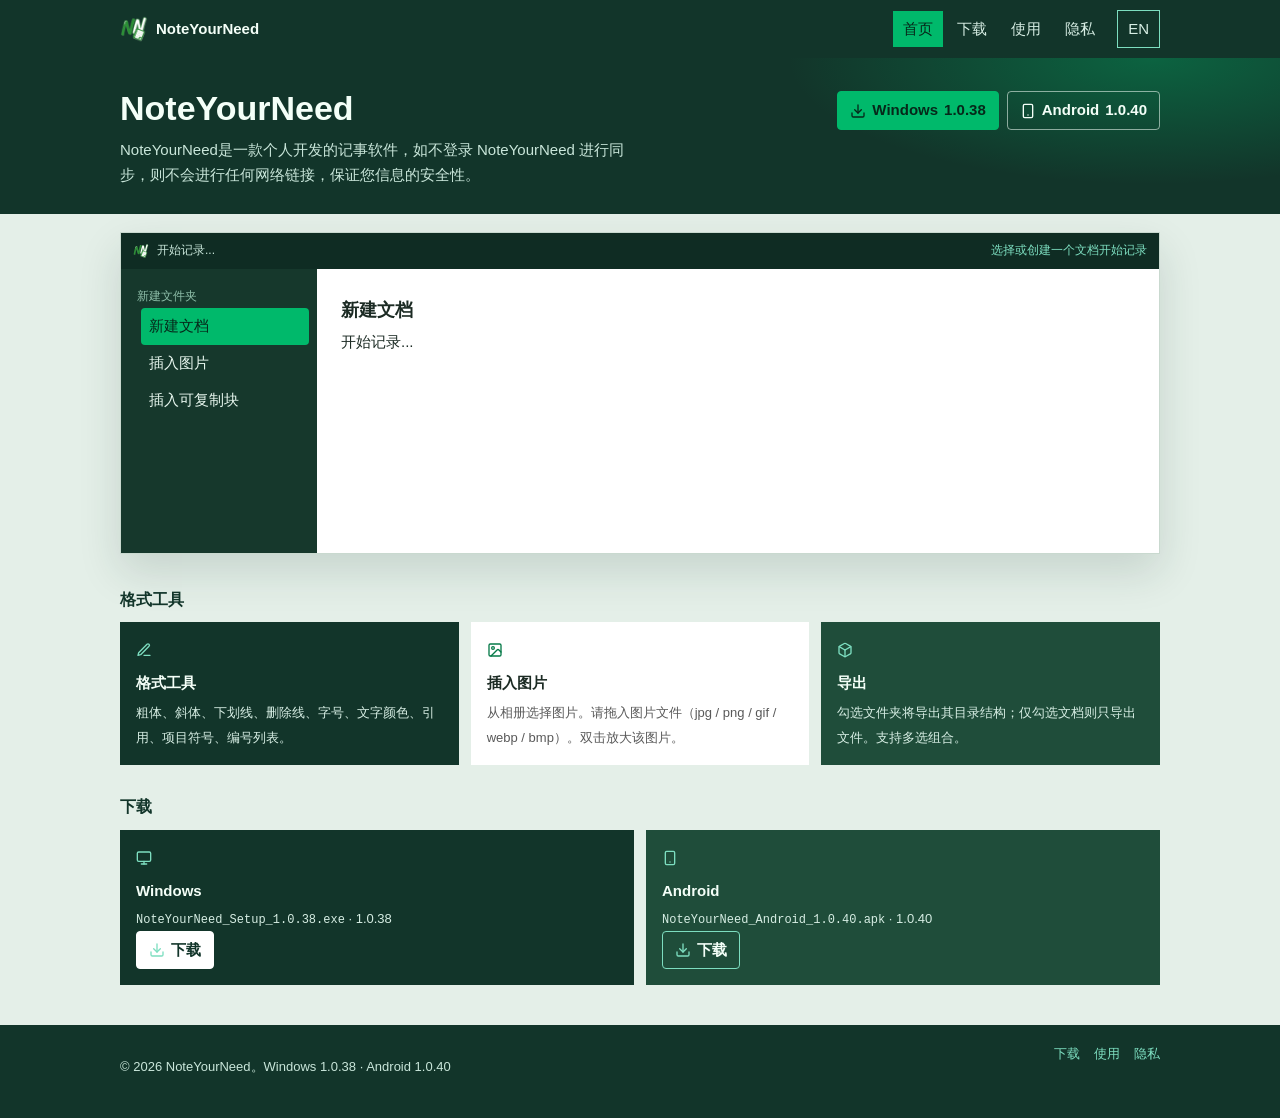
<file: index.html>
<!DOCTYPE html>
<html lang="zh-Hans">
<head>
  <meta charset="utf-8">
  <meta name="viewport" content="width=device-width, initial-scale=1">
  <title>NoteYourNeed</title>
  <meta name="description" content="NoteYourNeed是一款个人开发的记事软件，如不登录 NoteYourNeed 进行同步，则不会进行任何网络链接，保证您信息的安全性。">
  <meta name="keywords" content="NoteYourNeed,记你需,NN,笔记,文件夹,Markdown,Windows,Android">
  <meta name="robots" content="index, follow, max-image-preview:large">
  <meta name="author" content="NoteYourNeed">
  <meta name="theme-color" content="#12352a">
  <link rel="canonical" href="./">
  <link rel="alternate" hreflang="zh-Hans" href="./">
  <link rel="alternate" hreflang="en" href="html/en.html">
  <link rel="alternate" hreflang="x-default" href="./">
  <link rel="icon" href="images/icon.png" type="image/png">
  <link rel="apple-touch-icon" href="images/icon.png">
  <link rel="manifest" href="site.webmanifest">
  <link rel="sitemap" type="application/xml" href="sitemap.xml">
  <meta property="og:type" content="website">
  <meta property="og:site_name" content="NoteYourNeed">
  <meta property="og:locale" content="zh_CN">
  <meta property="og:locale:alternate" content="en_US">
  <meta property="og:title" content="NoteYourNeed">
  <meta property="og:description" content="NoteYourNeed是一款个人开发的记事软件。">
  <meta property="og:url" content="./">
  <meta property="og:image" content="images/icon.png">
  <meta property="og:image:alt" content="NoteYourNeed 图标">
  <meta name="twitter:card" content="summary">
  <meta name="twitter:title" content="NoteYourNeed">
  <meta name="twitter:description" content="NoteYourNeed是一款个人开发的记事软件。">
  <meta name="twitter:image" content="images/icon.png">
  <link rel="stylesheet" href="css/style.css">
  <script type="application/ld+json">
  {
    "@context": "https://schema.org",
    "@graph": [
      {
        "@type": "WebSite",
        "name": "NoteYourNeed",
        "alternateName": ["记你需", "NN"],
        "inLanguage": ["zh-Hans", "en"]
      },
      {
        "@type": "SoftwareApplication",
        "name": "NoteYourNeed",
        "operatingSystem": "Windows, Android",
        "applicationCategory": "ProductivityApplication",
        "softwareVersion": "1.0.38",
        "downloadUrl": "https://pub-40a7fb290d21422a914346f0b0ba2afd.r2.dev/NoteYourNeed_Setup_1.0.38.exe",
        "offers": { "@type": "Offer", "price": "0", "priceCurrency": "CNY" },
        "inLanguage": ["zh-Hans", "en"]
      },
      {
        "@type": "SoftwareApplication",
        "name": "NoteYourNeed",
        "alternateName": "NN",
        "operatingSystem": "Android",
        "applicationCategory": "ProductivityApplication",
        "softwareVersion": "1.0.40",
        "downloadUrl": "https://pub-40a7fb290d21422a914346f0b0ba2afd.r2.dev/NoteYourNeed_Android_1.0.40.apk",
        "offers": { "@type": "Offer", "price": "0", "priceCurrency": "CNY" }
      }
    ]
  }
  </script>
</head>
<body>
  <a class="skip" href="#main">跳到正文</a>
  <header class="site-header">
    <div class="wrap bar">
      <a class="brand" href="index.html"><img src="images/icon.png" width="28" height="28" alt="">NoteYourNeed</a>
      <input class="nav-toggle" type="checkbox" id="nav-toggle">
      <label class="nav-toggle-label" for="nav-toggle">菜单</label>
      <nav class="nav" aria-label="主导航">
        <a href="index.html" aria-current="page">首页</a>
        <a href="html/download.html">下载</a>
        <a href="html/guide.html">使用</a>
        <a href="html/privacy.html">隐私</a>
        <a class="lang" href="html/en.html" hreflang="en" lang="en">EN</a>
      </nav>
    </div>
  </header>
  <main id="main">
    <div class="wrap hero">
      <div class="lead">
        <h1>NoteYourNeed</h1>
        <p class="lede">NoteYourNeed是一款个人开发的记事软件，如不登录 NoteYourNeed 进行同步，则不会进行任何网络链接，保证您信息的安全性。</p>
        <div class="actions">
          <a class="btn" data-download="windows" href="https://pub-40a7fb290d21422a914346f0b0ba2afd.r2.dev/NoteYourNeed_Setup_1.0.38.exe"><span class="ico ico-down" aria-hidden="true"></span>Windows <span data-ver="windows">1.0.38</span></a>
          <a class="btn btn-ghost" data-download="android" href="https://pub-40a7fb290d21422a914346f0b0ba2afd.r2.dev/NoteYourNeed_Android_1.0.40.apk"><span class="ico ico-phone" aria-hidden="true"></span>Android <span data-ver="android">1.0.40</span></a>
        </div>
      </div>
      <div class="desk" data-notes>
        <div class="desk-bar">
          <img src="images/icon.png" width="16" height="16" alt="">
          <span>开始记录...</span>
          <span>选择或创建一个文档开始记录</span>
        </div>
        <div class="note-body">
          <ul class="tree">
            <li>
              <div class="tree-label">新建文件夹</div>
              <ul>
                <li><button type="button" data-open="doc" aria-current="true">新建文档</button></li>
                <li><button type="button" data-open="image">插入图片</button></li>
                <li><button type="button" data-open="copy">插入可复制块</button></li>
              </ul>
            </li>
          </ul>
          <div class="sheet" data-panel="doc">
            <h3>新建文档</h3>
            <p>开始记录...</p>
          </div>
          <div class="sheet" data-panel="image" hidden>
            <h3>插入图片</h3>
            <p>请拖入图片文件（jpg / png / gif / webp / bmp）。双击放大该图片。</p>
          </div>
          <div class="sheet" data-panel="copy" hidden>
            <h3>插入可复制块</h3>
            <div class="snip">
              <b>小标题</b>
              <p id="room">输入内容（复制按钮将复制此处）</p>
              <button class="btn" type="button" data-copy="#room"><span class="ico ico-copy" aria-hidden="true"></span>复制</button>
            </div>
          </div>
        </div>
      </div>
    </div>
    <section class="wrap block">
      <h2>格式工具</h2>
      <ul class="facts">
        <li><span class="ico ico-pen" aria-hidden="true"></span><div><b>格式工具</b><span>粗体、斜体、下划线、删除线、字号、文字颜色、引用、项目符号、编号列表。</span></div></li>
        <li><span class="ico ico-image" aria-hidden="true"></span><div><b>插入图片</b><span>从相册选择图片。请拖入图片文件（jpg / png / gif / webp / bmp）。双击放大该图片。</span></div></li>
        <li><span class="ico ico-box" aria-hidden="true"></span><div><b>导出</b><span>勾选文件夹将导出其目录结构；仅勾选文档则只导出文件。支持多选组合。</span></div></li>
      </ul>
    </section>
    <section class="wrap block" id="download">
      <h2>下载</h2>
      <ul class="files">
        <li>
          <span class="ico ico-monitor" aria-hidden="true"></span>
          <div>
            <strong>Windows</strong>
            <p><span class="file" data-file="windows">NoteYourNeed_Setup_1.0.38.exe</span> · <span data-ver="windows">1.0.38</span></p>
          </div>
          <a class="btn" data-download="windows" href="https://pub-40a7fb290d21422a914346f0b0ba2afd.r2.dev/NoteYourNeed_Setup_1.0.38.exe"><span class="ico ico-down" aria-hidden="true"></span>下载</a>
        </li>
        <li>
          <span class="ico ico-phone" aria-hidden="true"></span>
          <div>
            <strong>Android</strong>
            <p><span class="file" data-file="android">NoteYourNeed_Android_1.0.40.apk</span> · <span data-ver="android">1.0.40</span></p>
          </div>
          <a class="btn btn-ghost" data-download="android" href="https://pub-40a7fb290d21422a914346f0b0ba2afd.r2.dev/NoteYourNeed_Android_1.0.40.apk"><span class="ico ico-down" aria-hidden="true"></span>下载</a>
        </li>
      </ul>
    </section>
  </main>
  <footer class="site-footer">
    <div class="wrap foot">
      <p>© <span data-year>2026</span> NoteYourNeed。Windows <span data-ver="windows">1.0.38</span> · Android <span data-ver="android">1.0.40</span></p>
      <nav aria-label="页脚">
        <a href="html/download.html">下载</a>
        <a href="html/guide.html">使用</a>
        <a href="html/privacy.html">隐私</a>
      </nav>
    </div>
  </footer>
  <script src="js/config.js"></script>
  <script src="js/main.js"></script>
</body>
</html>
</file>
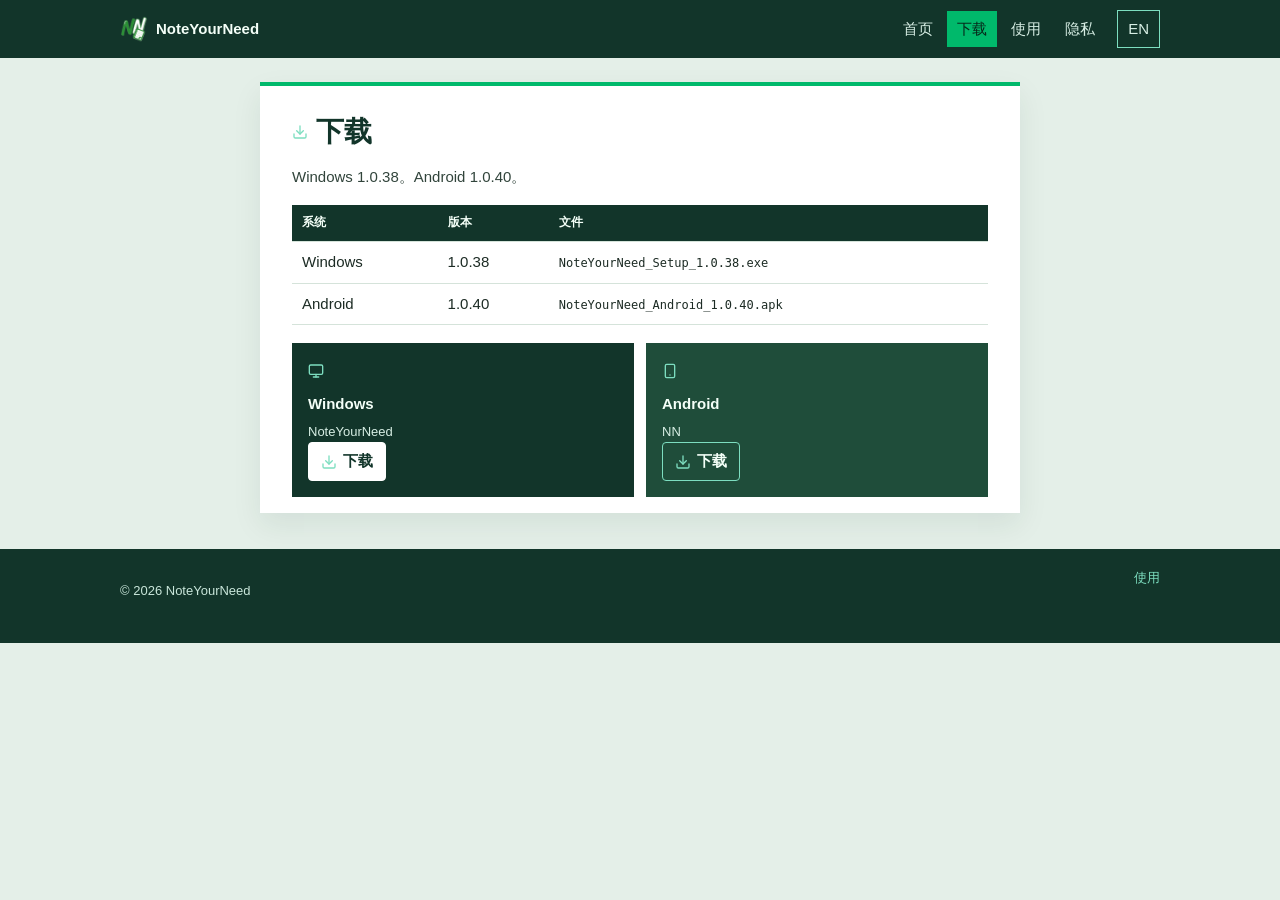
<file: html/download.html>
<!DOCTYPE html>
<html lang="zh-Hans">
<head>
  <meta charset="utf-8">
  <meta name="viewport" content="width=device-width, initial-scale=1">
  <title>下载 NoteYourNeed</title>
  <meta name="description" content="下载 NoteYourNeed Windows 1.0.38 安装包或 Android 1.0.40 APK。两端版本号不同。">
  <meta name="robots" content="index, follow">
  <meta name="theme-color" content="#12352a">
  <link rel="canonical" href="download.html">
  <link rel="alternate" hreflang="zh-Hans" href="download.html">
  <link rel="alternate" hreflang="en" href="en-download.html">
  <link rel="alternate" hreflang="x-default" href="download.html">
  <link rel="icon" href="../images/icon.png" type="image/png">
  <meta property="og:title" content="下载 NoteYourNeed">
  <meta property="og:description" content="Windows 1.0.38 与 Android 1.0.40。">
  <meta property="og:image" content="../images/icon.png">
  <meta name="twitter:card" content="summary">
  <link rel="stylesheet" href="../css/style.css">
</head>
<body>
  <a class="skip" href="#main">跳到正文</a>
  <header class="site-header">
    <div class="wrap bar">
      <a class="brand" href="../index.html"><img src="../images/icon.png" width="28" height="28" alt="">NoteYourNeed</a>
      <input class="nav-toggle" type="checkbox" id="nav-toggle">
      <label class="nav-toggle-label" for="nav-toggle">菜单</label>
      <nav class="nav" aria-label="主导航">
        <a href="../index.html">首页</a>
        <a href="download.html" aria-current="page">下载</a>
        <a href="guide.html">使用</a>
        <a href="privacy.html">隐私</a>
        <a class="lang" href="en-download.html" hreflang="en" lang="en">EN</a>
      </nav>
    </div>
  </header>
  <main id="main" class="wrap prose">
    <h1><span class="ico ico-down" aria-hidden="true"></span>下载</h1>
    <p>Windows <span data-ver="windows">1.0.38</span>。Android <span data-ver="android">1.0.40</span>。</p>
    <table>
      <thead>
        <tr><th>系统</th><th>版本</th><th>文件</th></tr>
      </thead>
      <tbody>
        <tr>
          <td>Windows</td>
          <td data-ver="windows">1.0.38</td>
          <td><code data-file="windows">NoteYourNeed_Setup_1.0.38.exe</code></td>
        </tr>
        <tr>
          <td>Android</td>
          <td data-ver="android">1.0.40</td>
          <td><code data-file="android">NoteYourNeed_Android_1.0.40.apk</code></td>
        </tr>
      </tbody>
    </table>
    <ul class="files">
      <li>
        <span class="ico ico-monitor" aria-hidden="true"></span>
        <div>
          <strong>Windows</strong>
          <p>NoteYourNeed</p>
        </div>
        <a class="btn" data-download="windows" href="https://pub-40a7fb290d21422a914346f0b0ba2afd.r2.dev/NoteYourNeed_Setup_1.0.38.exe"><span class="ico ico-down" aria-hidden="true"></span>下载</a>
      </li>
      <li>
        <span class="ico ico-phone" aria-hidden="true"></span>
        <div>
          <strong>Android</strong>
          <p>NN</p>
        </div>
        <a class="btn btn-ghost" data-download="android" href="https://pub-40a7fb290d21422a914346f0b0ba2afd.r2.dev/NoteYourNeed_Android_1.0.40.apk"><span class="ico ico-down" aria-hidden="true"></span>下载</a>
      </li>
    </ul>
  </main>
  <footer class="site-footer">
    <div class="wrap foot">
      <p>© <span data-year>2026</span> NoteYourNeed</p>
      <nav aria-label="页脚"><a href="guide.html">使用</a></nav>
    </div>
  </footer>
  <script src="../js/config.js"></script>
  <script src="../js/main.js"></script>
</body>
</html>
</file>
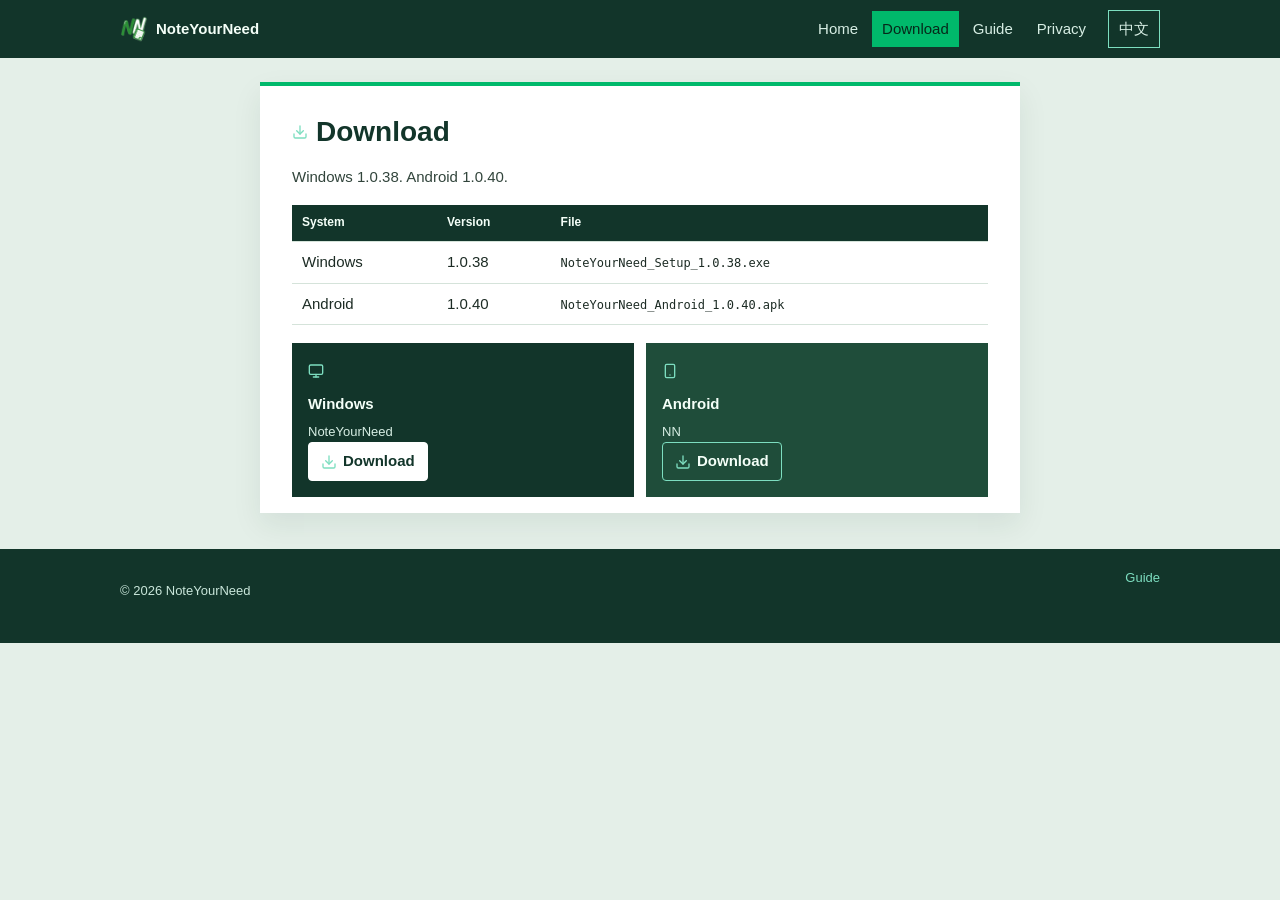
<file: html/en-download.html>
<!DOCTYPE html>
<html lang="en">
<head>
  <meta charset="utf-8">
  <meta name="viewport" content="width=device-width, initial-scale=1">
  <title>Download NoteYourNeed</title>
  <meta name="description" content="Download NoteYourNeed for Windows 1.0.38 or Android 1.0.40. The package versions differ.">
  <meta name="robots" content="index, follow">
  <meta name="theme-color" content="#12352a">
  <link rel="canonical" href="en-download.html">
  <link rel="alternate" hreflang="zh-Hans" href="download.html">
  <link rel="alternate" hreflang="en" href="en-download.html">
  <link rel="alternate" hreflang="x-default" href="download.html">
  <link rel="icon" href="../images/icon.png" type="image/png">
  <meta property="og:title" content="Download NoteYourNeed">
  <meta property="og:description" content="Windows 1.0.38 and Android 1.0.40.">
  <meta property="og:image" content="../images/icon.png">
  <meta name="twitter:card" content="summary">
  <link rel="stylesheet" href="../css/style.css">
</head>
<body>
  <a class="skip" href="#main">Skip to content</a>
  <header class="site-header">
    <div class="wrap bar">
      <a class="brand" href="en.html"><img src="../images/icon.png" width="28" height="28" alt="">NoteYourNeed</a>
      <input class="nav-toggle" type="checkbox" id="nav-toggle">
      <label class="nav-toggle-label" for="nav-toggle">Menu</label>
      <nav class="nav" aria-label="Primary">
        <a href="en.html">Home</a>
        <a href="en-download.html" aria-current="page">Download</a>
        <a href="en-guide.html">Guide</a>
        <a href="en-privacy.html">Privacy</a>
        <a class="lang" href="download.html" hreflang="zh-Hans" lang="zh-Hans">中文</a>
      </nav>
    </div>
  </header>
  <main id="main" class="wrap prose">
    <h1><span class="ico ico-down" aria-hidden="true"></span>Download</h1>
    <p>Windows <span data-ver="windows">1.0.38</span>. Android <span data-ver="android">1.0.40</span>.</p>
    <table>
      <thead>
        <tr><th>System</th><th>Version</th><th>File</th></tr>
      </thead>
      <tbody>
        <tr>
          <td>Windows</td>
          <td data-ver="windows">1.0.38</td>
          <td><code data-file="windows">NoteYourNeed_Setup_1.0.38.exe</code></td>
        </tr>
        <tr>
          <td>Android</td>
          <td data-ver="android">1.0.40</td>
          <td><code data-file="android">NoteYourNeed_Android_1.0.40.apk</code></td>
        </tr>
      </tbody>
    </table>
    <ul class="files">
      <li>
        <span class="ico ico-monitor" aria-hidden="true"></span>
        <div>
          <strong>Windows</strong>
          <p>NoteYourNeed</p>
        </div>
        <a class="btn" data-download="windows" href="https://pub-40a7fb290d21422a914346f0b0ba2afd.r2.dev/NoteYourNeed_Setup_1.0.38.exe"><span class="ico ico-down" aria-hidden="true"></span>Download</a>
      </li>
      <li>
        <span class="ico ico-phone" aria-hidden="true"></span>
        <div>
          <strong>Android</strong>
          <p>NN</p>
        </div>
        <a class="btn btn-ghost" data-download="android" href="https://pub-40a7fb290d21422a914346f0b0ba2afd.r2.dev/NoteYourNeed_Android_1.0.40.apk"><span class="ico ico-down" aria-hidden="true"></span>Download</a>
      </li>
    </ul>
  </main>
  <footer class="site-footer">
    <div class="wrap foot">
      <p>© <span data-year>2026</span> NoteYourNeed</p>
      <nav aria-label="Footer"><a href="en-guide.html">Guide</a></nav>
    </div>
  </footer>
  <script src="../js/config.js"></script>
  <script src="../js/main.js"></script>
</body>
</html>
</file>
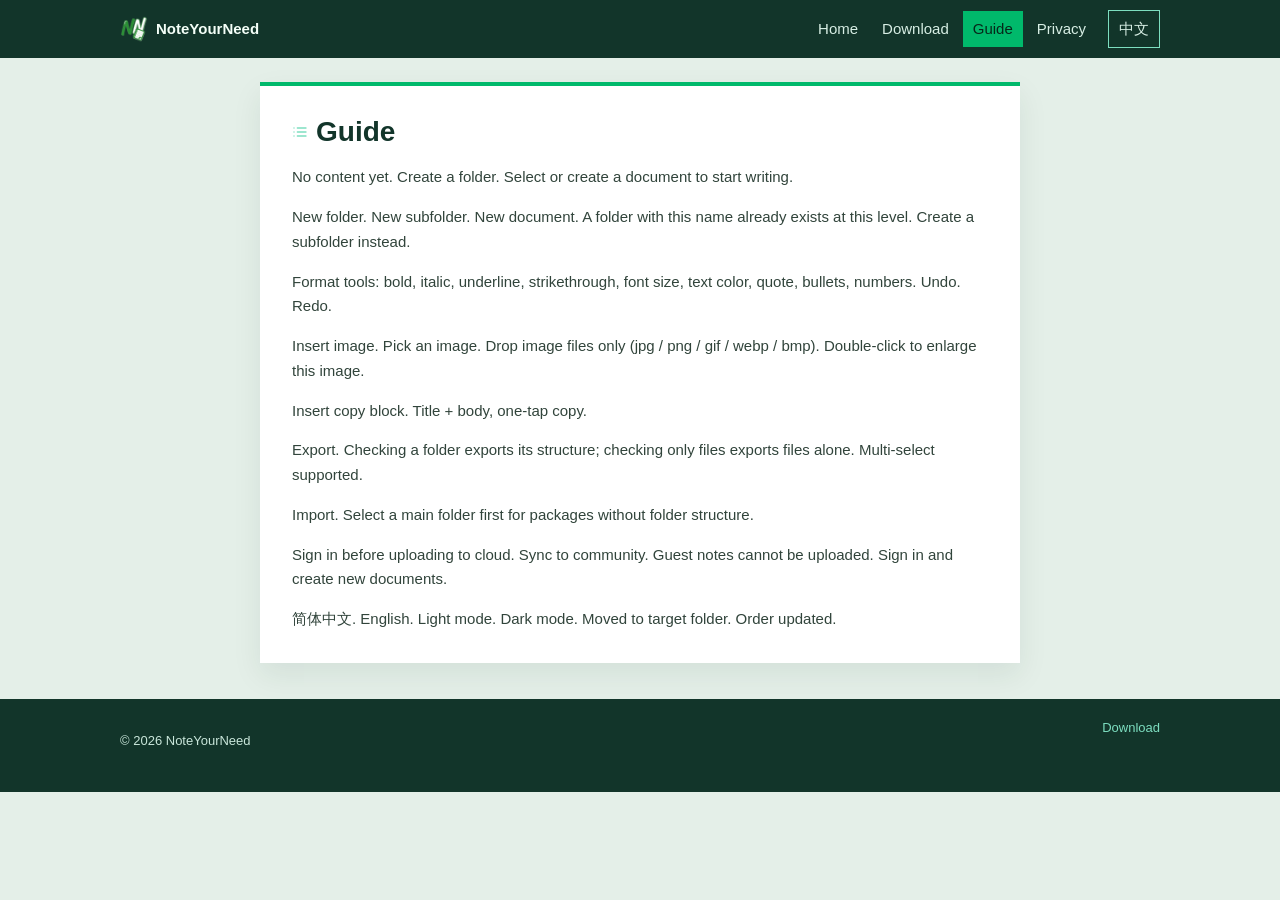
<file: html/en-guide.html>
<!DOCTYPE html>
<html lang="en">
<head>
  <meta charset="utf-8">
  <meta name="viewport" content="width=device-width, initial-scale=1">
  <title>How to use NoteYourNeed</title>
  <meta name="description" content="New folder, new document, insert image, insert copy block, export, and import.">
  <meta name="robots" content="index, follow">
  <meta name="theme-color" content="#12352a">
  <link rel="canonical" href="en-guide.html">
  <link rel="alternate" hreflang="zh-Hans" href="guide.html">
  <link rel="alternate" hreflang="en" href="en-guide.html">
  <link rel="alternate" hreflang="x-default" href="guide.html">
  <link rel="icon" href="../images/icon.png" type="image/png">
  <meta property="og:title" content="How to use NoteYourNeed">
  <meta property="og:description" content="Folders, documents, images, copy blocks, and .nnb import or export.">
  <meta property="og:image" content="../images/icon.png">
  <meta name="twitter:card" content="summary">
  <link rel="stylesheet" href="../css/style.css">
</head>
<body>
  <a class="skip" href="#main">Skip to content</a>
  <header class="site-header">
    <div class="wrap bar">
      <a class="brand" href="en.html"><img src="../images/icon.png" width="28" height="28" alt="">NoteYourNeed</a>
      <input class="nav-toggle" type="checkbox" id="nav-toggle">
      <label class="nav-toggle-label" for="nav-toggle">Menu</label>
      <nav class="nav" aria-label="Primary">
        <a href="en.html">Home</a>
        <a href="en-download.html">Download</a>
        <a href="en-guide.html" aria-current="page">Guide</a>
        <a href="en-privacy.html">Privacy</a>
        <a class="lang" href="guide.html" hreflang="zh-Hans" lang="zh-Hans">中文</a>
      </nav>
    </div>
  </header>
  <main id="main" class="wrap prose">
    <h1><span class="ico ico-list" aria-hidden="true"></span>Guide</h1>
    <p>No content yet. Create a folder. Select or create a document to start writing.</p>
    <p>New folder. New subfolder. New document. A folder with this name already exists at this level. Create a subfolder instead.</p>
    <p>Format tools: bold, italic, underline, strikethrough, font size, text color, quote, bullets, numbers. Undo. Redo.</p>
    <p>Insert image. Pick an image. Drop image files only (jpg / png / gif / webp / bmp). Double-click to enlarge this image.</p>
    <p>Insert copy block. Title + body, one-tap copy.</p>
    <p>Export. Checking a folder exports its structure; checking only files exports files alone. Multi-select supported.</p>
    <p>Import. Select a main folder first for packages without folder structure.</p>
    <p>Sign in before uploading to cloud. Sync to community. Guest notes cannot be uploaded. Sign in and create new documents.</p>
    <p>简体中文. English. Light mode. Dark mode. Moved to target folder. Order updated.</p>
  </main>
  <footer class="site-footer">
    <div class="wrap foot">
      <p>© <span data-year>2026</span> NoteYourNeed</p>
      <nav aria-label="Footer"><a href="en-download.html">Download</a></nav>
    </div>
  </footer>
  <script src="../js/config.js"></script>
  <script src="../js/main.js"></script>
</body>
</html>
</file>
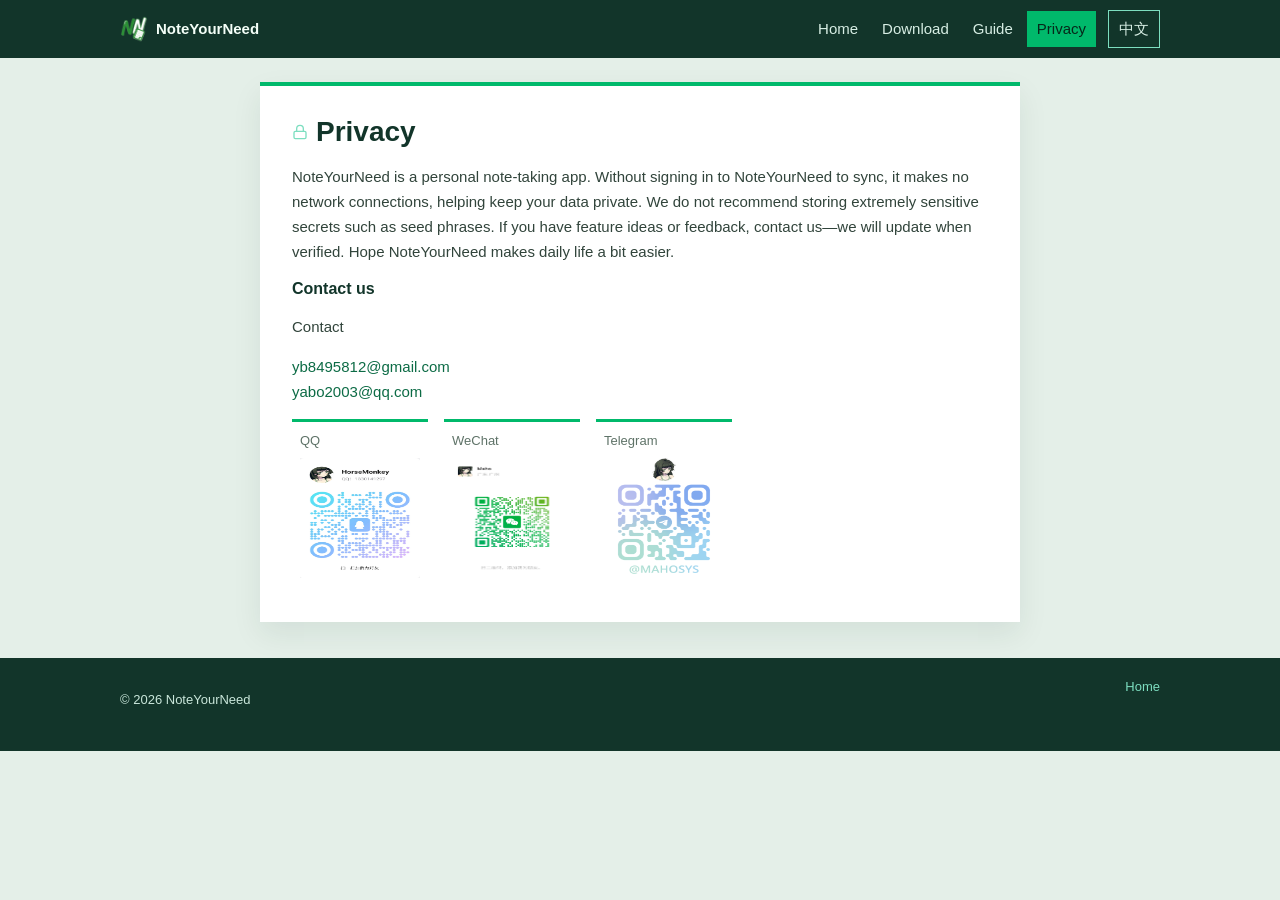
<file: html/en-privacy.html>
<!DOCTYPE html>
<html lang="en">
<head>
  <meta charset="utf-8">
  <meta name="viewport" content="width=device-width, initial-scale=1">
  <title>NoteYourNeed privacy and contact</title>
  <meta name="description" content="NoteYourNeed makes no network connection unless you sign in. Do not store seed phrases. Contact details match the app.">
  <meta name="robots" content="index, follow">
  <meta name="theme-color" content="#12352a">
  <link rel="canonical" href="en-privacy.html">
  <link rel="alternate" hreflang="zh-Hans" href="privacy.html">
  <link rel="alternate" hreflang="en" href="en-privacy.html">
  <link rel="alternate" hreflang="x-default" href="privacy.html">
  <link rel="icon" href="../images/icon.png" type="image/png">
  <meta property="og:title" content="NoteYourNeed privacy and contact">
  <meta property="og:description" content="No network without an account. Contact addresses match the app.">
  <meta property="og:image" content="../images/icon.png">
  <meta name="twitter:card" content="summary">
  <link rel="stylesheet" href="../css/style.css">
</head>
<body>
  <a class="skip" href="#main">Skip to content</a>
  <header class="site-header">
    <div class="wrap bar">
      <a class="brand" href="en.html"><img src="../images/icon.png" width="28" height="28" alt="">NoteYourNeed</a>
      <input class="nav-toggle" type="checkbox" id="nav-toggle">
      <label class="nav-toggle-label" for="nav-toggle">Menu</label>
      <nav class="nav" aria-label="Primary">
        <a href="en.html">Home</a>
        <a href="en-download.html">Download</a>
        <a href="en-guide.html">Guide</a>
        <a href="en-privacy.html" aria-current="page">Privacy</a>
        <a class="lang" href="privacy.html" hreflang="zh-Hans" lang="zh-Hans">中文</a>
      </nav>
    </div>
  </header>
  <main id="main" class="wrap prose">
    <h1><span class="ico ico-lock" aria-hidden="true"></span>Privacy</h1>
    <p>NoteYourNeed is a personal note-taking app. Without signing in to NoteYourNeed to sync, it makes no network connections, helping keep your data private. We do not recommend storing extremely sensitive secrets such as seed phrases. If you have feature ideas or feedback, contact us—we will update when verified. Hope NoteYourNeed makes daily life a bit easier.</p>
    <h2>Contact us</h2>
    <p>Contact</p>
    <p><a href="mailto:yb8495812@gmail.com">yb8495812@gmail.com</a><br><a href="mailto:yabo2003@qq.com">yabo2003@qq.com</a></p>
    <div class="codes">
      <figure>
        <figcaption>QQ</figcaption>
        <img src="../assets/qq_qr.png" width="120" height="120" alt="QQ code">
      </figure>
      <figure>
        <figcaption>WeChat</figcaption>
        <img src="../assets/wechat_qr.png" width="120" height="120" alt="WeChat code">
      </figure>
      <figure>
        <figcaption>Telegram</figcaption>
        <img src="../assets/tg_qr.png" width="120" height="120" alt="Telegram code">
      </figure>
    </div>
  </main>
  <footer class="site-footer">
    <div class="wrap foot">
      <p>© <span data-year>2026</span> NoteYourNeed</p>
      <nav aria-label="Footer"><a href="en.html">Home</a></nav>
    </div>
  </footer>
  <script src="../js/config.js"></script>
  <script src="../js/main.js"></script>
</body>
</html>
</file>
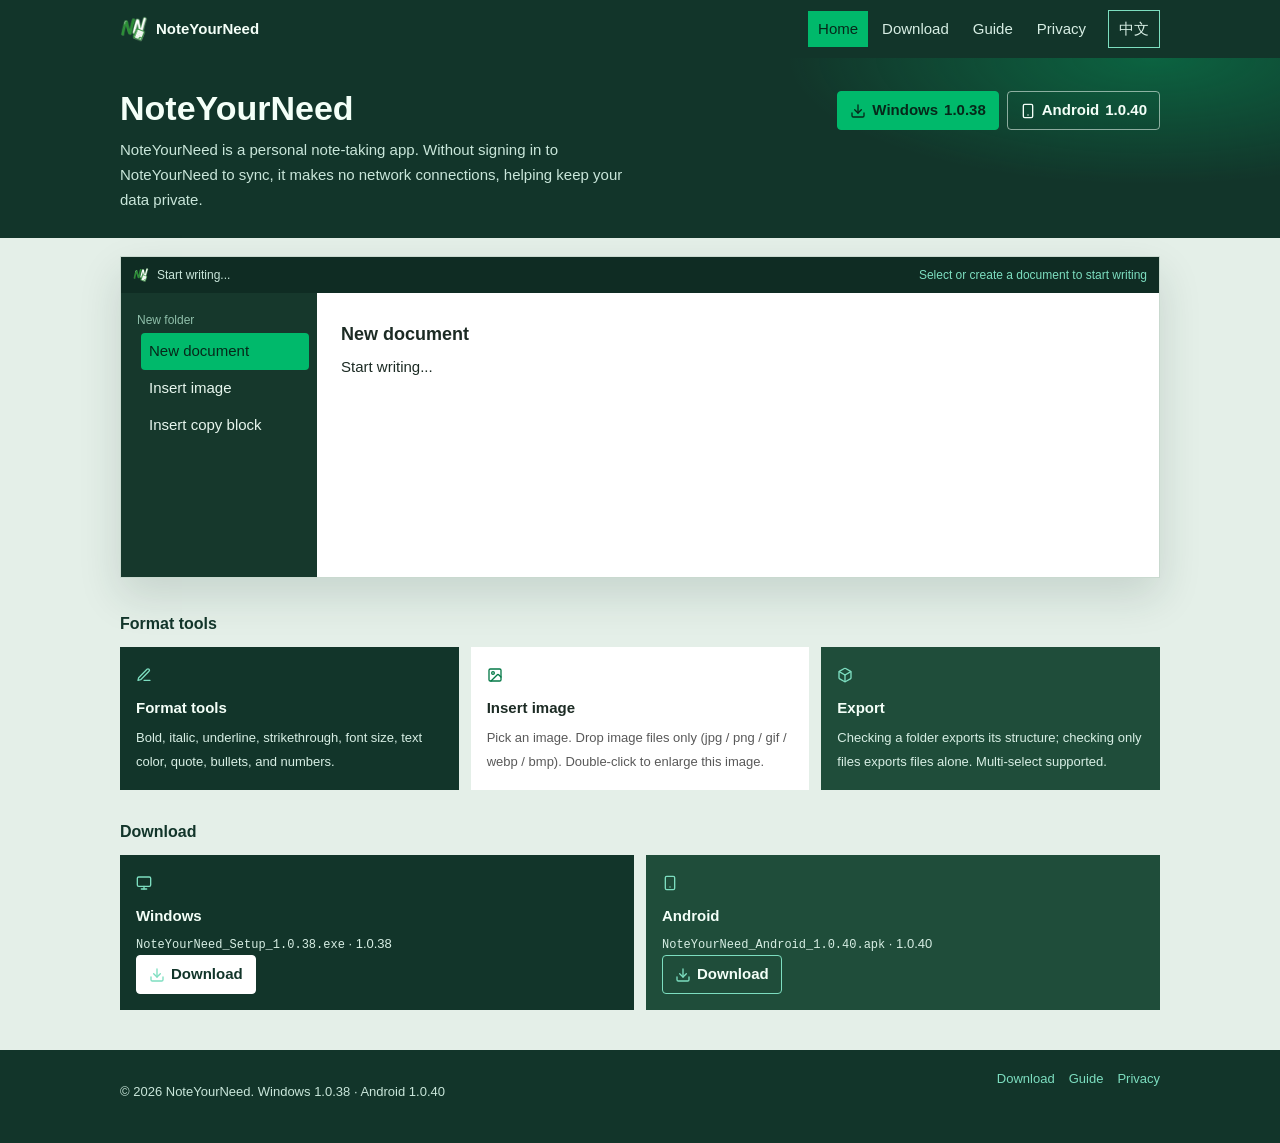
<file: html/en.html>
<!DOCTYPE html>
<html lang="en">
<head>
  <meta charset="utf-8">
  <meta name="viewport" content="width=device-width, initial-scale=1">
  <title>NoteYourNeed</title>
  <meta name="description" content="NoteYourNeed is a personal note-taking app. Without signing in to NoteYourNeed to sync, it makes no network connections, helping keep your data private.">
  <meta name="keywords" content="NoteYourNeed, NN, notes, folders, Markdown, Windows, Android">
  <meta name="robots" content="index, follow, max-image-preview:large">
  <meta name="author" content="NoteYourNeed">
  <meta name="theme-color" content="#12352a">
  <link rel="canonical" href="en.html">
  <link rel="alternate" hreflang="zh-Hans" href="../index.html">
  <link rel="alternate" hreflang="en" href="en.html">
  <link rel="alternate" hreflang="x-default" href="../index.html">
  <link rel="icon" href="../images/icon.png" type="image/png">
  <link rel="apple-touch-icon" href="../images/icon.png">
  <link rel="manifest" href="../site.webmanifest">
  <link rel="sitemap" type="application/xml" href="../sitemap.xml">
  <meta property="og:type" content="website">
  <meta property="og:site_name" content="NoteYourNeed">
  <meta property="og:locale" content="en_US">
  <meta property="og:locale:alternate" content="zh_CN">
  <meta property="og:title" content="NoteYourNeed">
  <meta property="og:description" content="NoteYourNeed is a personal note-taking app.">
  <meta property="og:url" content="en.html">
  <meta property="og:image" content="../images/icon.png">
  <meta property="og:image:alt" content="NoteYourNeed icon">
  <meta name="twitter:card" content="summary">
  <meta name="twitter:title" content="NoteYourNeed">
  <meta name="twitter:description" content="NoteYourNeed is a personal note-taking app.">
  <meta name="twitter:image" content="../images/icon.png">
  <link rel="stylesheet" href="../css/style.css">
  <script type="application/ld+json">
  {
    "@context": "https://schema.org",
    "@type": "SoftwareApplication",
    "name": "NoteYourNeed",
    "inLanguage": "en",
    "operatingSystem": "Windows, Android",
    "applicationCategory": "ProductivityApplication",
    "softwareVersion": "1.0.38",
    "downloadUrl": "https://pub-40a7fb290d21422a914346f0b0ba2afd.r2.dev/NoteYourNeed_Setup_1.0.38.exe",
    "offers": { "@type": "Offer", "price": "0", "priceCurrency": "CNY" }
  }
  </script>
</head>
<body>
  <a class="skip" href="#main">Skip to content</a>
  <header class="site-header">
    <div class="wrap bar">
      <a class="brand" href="en.html"><img src="../images/icon.png" width="28" height="28" alt="">NoteYourNeed</a>
      <input class="nav-toggle" type="checkbox" id="nav-toggle">
      <label class="nav-toggle-label" for="nav-toggle">Menu</label>
      <nav class="nav" aria-label="Primary">
        <a href="en.html" aria-current="page">Home</a>
        <a href="en-download.html">Download</a>
        <a href="en-guide.html">Guide</a>
        <a href="en-privacy.html">Privacy</a>
        <a class="lang" href="../index.html" hreflang="zh-Hans" lang="zh-Hans">中文</a>
      </nav>
    </div>
  </header>
  <main id="main">
    <div class="wrap hero">
      <div class="lead">
        <h1>NoteYourNeed</h1>
        <p class="lede">NoteYourNeed is a personal note-taking app. Without signing in to NoteYourNeed to sync, it makes no network connections, helping keep your data private.</p>
        <div class="actions">
          <a class="btn" data-download="windows" href="https://pub-40a7fb290d21422a914346f0b0ba2afd.r2.dev/NoteYourNeed_Setup_1.0.38.exe"><span class="ico ico-down" aria-hidden="true"></span>Windows <span data-ver="windows">1.0.38</span></a>
          <a class="btn btn-ghost" data-download="android" href="https://pub-40a7fb290d21422a914346f0b0ba2afd.r2.dev/NoteYourNeed_Android_1.0.40.apk"><span class="ico ico-phone" aria-hidden="true"></span>Android <span data-ver="android">1.0.40</span></a>
        </div>
      </div>
      <div class="desk" data-notes>
        <div class="desk-bar">
          <img src="../images/icon.png" width="16" height="16" alt="">
          <span>Start writing...</span>
          <span>Select or create a document to start writing</span>
        </div>
        <div class="note-body">
          <ul class="tree">
            <li>
              <div class="tree-label">New folder</div>
              <ul>
                <li><button type="button" data-open="doc" aria-current="true">New document</button></li>
                <li><button type="button" data-open="image">Insert image</button></li>
                <li><button type="button" data-open="copy">Insert copy block</button></li>
              </ul>
            </li>
          </ul>
          <div class="sheet" data-panel="doc">
            <h3>New document</h3>
            <p>Start writing...</p>
          </div>
          <div class="sheet" data-panel="image" hidden>
            <h3>Insert image</h3>
            <p>Drop image files only (jpg / png / gif / webp / bmp). Double-click to enlarge this image.</p>
          </div>
          <div class="sheet" data-panel="copy" hidden>
            <h3>Insert copy block</h3>
            <div class="snip">
              <b>Title</b>
              <p id="room">Content (Copy uses this text)</p>
              <button class="btn" type="button" data-copy="#room"><span class="ico ico-copy" aria-hidden="true"></span>Copy</button>
            </div>
          </div>
        </div>
      </div>
    </div>
    <section class="wrap block">
      <h2>Format tools</h2>
      <ul class="facts">
        <li><span class="ico ico-pen" aria-hidden="true"></span><div><b>Format tools</b><span>Bold, italic, underline, strikethrough, font size, text color, quote, bullets, and numbers.</span></div></li>
        <li><span class="ico ico-image" aria-hidden="true"></span><div><b>Insert image</b><span>Pick an image. Drop image files only (jpg / png / gif / webp / bmp). Double-click to enlarge this image.</span></div></li>
        <li><span class="ico ico-box" aria-hidden="true"></span><div><b>Export</b><span>Checking a folder exports its structure; checking only files exports files alone. Multi-select supported.</span></div></li>
      </ul>
    </section>
    <section class="wrap block" id="download">
      <h2>Download</h2>
      <ul class="files">
        <li>
          <span class="ico ico-monitor" aria-hidden="true"></span>
          <div>
            <strong>Windows</strong>
            <p><span class="file" data-file="windows">NoteYourNeed_Setup_1.0.38.exe</span> · <span data-ver="windows">1.0.38</span></p>
          </div>
          <a class="btn" data-download="windows" href="https://pub-40a7fb290d21422a914346f0b0ba2afd.r2.dev/NoteYourNeed_Setup_1.0.38.exe"><span class="ico ico-down" aria-hidden="true"></span>Download</a>
        </li>
        <li>
          <span class="ico ico-phone" aria-hidden="true"></span>
          <div>
            <strong>Android</strong>
            <p><span class="file" data-file="android">NoteYourNeed_Android_1.0.40.apk</span> · <span data-ver="android">1.0.40</span></p>
          </div>
          <a class="btn btn-ghost" data-download="android" href="https://pub-40a7fb290d21422a914346f0b0ba2afd.r2.dev/NoteYourNeed_Android_1.0.40.apk"><span class="ico ico-down" aria-hidden="true"></span>Download</a>
        </li>
      </ul>
    </section>
  </main>
  <footer class="site-footer">
    <div class="wrap foot">
      <p>© <span data-year>2026</span> NoteYourNeed. Windows <span data-ver="windows">1.0.38</span> · Android <span data-ver="android">1.0.40</span></p>
      <nav aria-label="Footer">
        <a href="en-download.html">Download</a>
        <a href="en-guide.html">Guide</a>
        <a href="en-privacy.html">Privacy</a>
      </nav>
    </div>
  </footer>
  <script src="../js/config.js"></script>
  <script src="../js/main.js"></script>
</body>
</html>
</file>
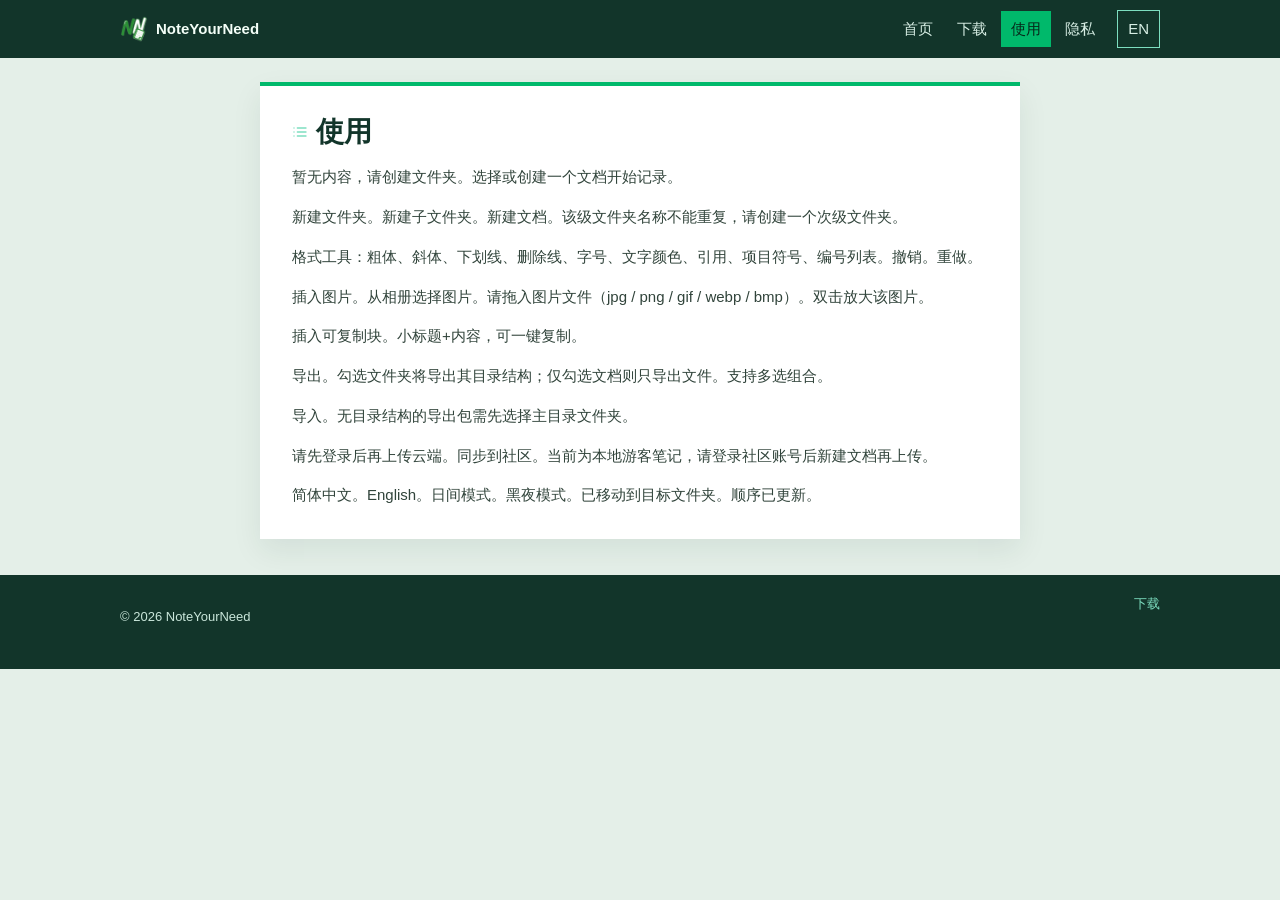
<file: html/guide.html>
<!DOCTYPE html>
<html lang="zh-Hans">
<head>
  <meta charset="utf-8">
  <meta name="viewport" content="width=device-width, initial-scale=1">
  <title>如何使用 NoteYourNeed</title>
  <meta name="description" content="新建文件夹、新建文档、插入图片、插入可复制块、导出、导入。">
  <meta name="robots" content="index, follow">
  <meta name="theme-color" content="#12352a">
  <link rel="canonical" href="guide.html">
  <link rel="alternate" hreflang="zh-Hans" href="guide.html">
  <link rel="alternate" hreflang="en" href="en-guide.html">
  <link rel="alternate" hreflang="x-default" href="guide.html">
  <link rel="icon" href="../images/icon.png" type="image/png">
  <meta property="og:title" content="如何使用 NoteYourNeed">
  <meta property="og:description" content="文件夹、文档、图片、可复制块，以及 .nnb 导入导出。">
  <meta property="og:image" content="../images/icon.png">
  <meta name="twitter:card" content="summary">
  <link rel="stylesheet" href="../css/style.css">
</head>
<body>
  <a class="skip" href="#main">跳到正文</a>
  <header class="site-header">
    <div class="wrap bar">
      <a class="brand" href="../index.html"><img src="../images/icon.png" width="28" height="28" alt="">NoteYourNeed</a>
      <input class="nav-toggle" type="checkbox" id="nav-toggle">
      <label class="nav-toggle-label" for="nav-toggle">菜单</label>
      <nav class="nav" aria-label="主导航">
        <a href="../index.html">首页</a>
        <a href="download.html">下载</a>
        <a href="guide.html" aria-current="page">使用</a>
        <a href="privacy.html">隐私</a>
        <a class="lang" href="en-guide.html" hreflang="en" lang="en">EN</a>
      </nav>
    </div>
  </header>
  <main id="main" class="wrap prose">
    <h1><span class="ico ico-list" aria-hidden="true"></span>使用</h1>
    <p>暂无内容，请创建文件夹。选择或创建一个文档开始记录。</p>
    <p>新建文件夹。新建子文件夹。新建文档。该级文件夹名称不能重复，请创建一个次级文件夹。</p>
    <p>格式工具：粗体、斜体、下划线、删除线、字号、文字颜色、引用、项目符号、编号列表。撤销。重做。</p>
    <p>插入图片。从相册选择图片。请拖入图片文件（jpg / png / gif / webp / bmp）。双击放大该图片。</p>
    <p>插入可复制块。小标题+内容，可一键复制。</p>
    <p>导出。勾选文件夹将导出其目录结构；仅勾选文档则只导出文件。支持多选组合。</p>
    <p>导入。无目录结构的导出包需先选择主目录文件夹。</p>
    <p>请先登录后再上传云端。同步到社区。当前为本地游客笔记，请登录社区账号后新建文档再上传。</p>
    <p>简体中文。English。日间模式。黑夜模式。已移动到目标文件夹。顺序已更新。</p>
  </main>
  <footer class="site-footer">
    <div class="wrap foot">
      <p>© <span data-year>2026</span> NoteYourNeed</p>
      <nav aria-label="页脚"><a href="download.html">下载</a></nav>
    </div>
  </footer>
  <script src="../js/config.js"></script>
  <script src="../js/main.js"></script>
</body>
</html>
</file>
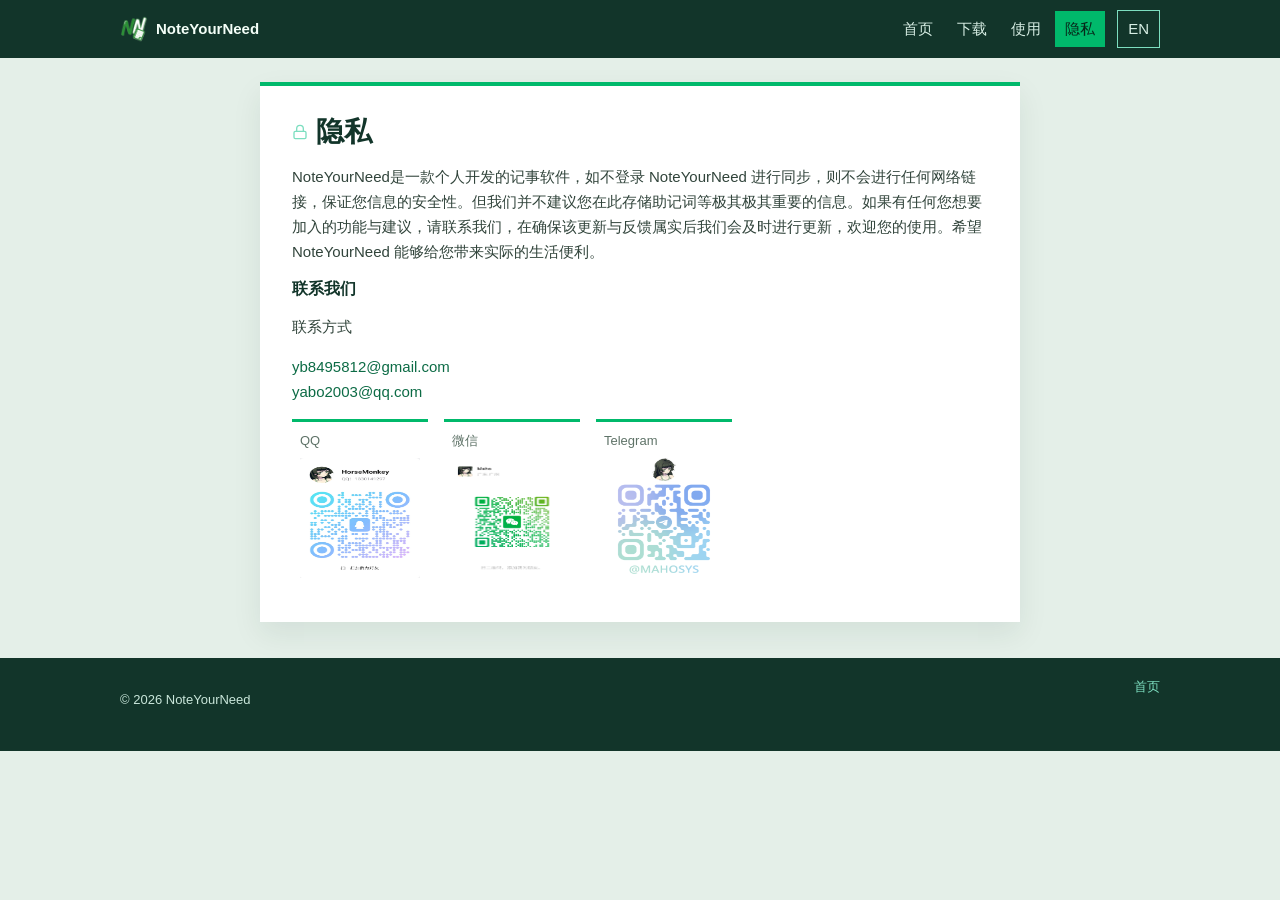
<file: html/privacy.html>
<!DOCTYPE html>
<html lang="zh-Hans">
<head>
  <meta charset="utf-8">
  <meta name="viewport" content="width=device-width, initial-scale=1">
  <title>NoteYourNeed 隐私与联系</title>
  <meta name="description" content="不登录 NoteYourNeed 则不联网。不建议存放助记词。联系方式与应用内相同。">
  <meta name="robots" content="index, follow">
  <meta name="theme-color" content="#12352a">
  <link rel="canonical" href="privacy.html">
  <link rel="alternate" hreflang="zh-Hans" href="privacy.html">
  <link rel="alternate" hreflang="en" href="en-privacy.html">
  <link rel="alternate" hreflang="x-default" href="privacy.html">
  <link rel="icon" href="../images/icon.png" type="image/png">
  <meta property="og:title" content="NoteYourNeed 隐私与联系">
  <meta property="og:description" content="不登录则不联网。联系邮箱与二维码与应用内相同。">
  <meta property="og:image" content="../images/icon.png">
  <meta name="twitter:card" content="summary">
  <link rel="stylesheet" href="../css/style.css">
</head>
<body>
  <a class="skip" href="#main">跳到正文</a>
  <header class="site-header">
    <div class="wrap bar">
      <a class="brand" href="../index.html"><img src="../images/icon.png" width="28" height="28" alt="">NoteYourNeed</a>
      <input class="nav-toggle" type="checkbox" id="nav-toggle">
      <label class="nav-toggle-label" for="nav-toggle">菜单</label>
      <nav class="nav" aria-label="主导航">
        <a href="../index.html">首页</a>
        <a href="download.html">下载</a>
        <a href="guide.html">使用</a>
        <a href="privacy.html" aria-current="page">隐私</a>
        <a class="lang" href="en-privacy.html" hreflang="en" lang="en">EN</a>
      </nav>
    </div>
  </header>
  <main id="main" class="wrap prose">
    <h1><span class="ico ico-lock" aria-hidden="true"></span>隐私</h1>
    <p>NoteYourNeed是一款个人开发的记事软件，如不登录 NoteYourNeed 进行同步，则不会进行任何网络链接，保证您信息的安全性。但我们并不建议您在此存储助记词等极其极其重要的信息。如果有任何您想要加入的功能与建议，请联系我们，在确保该更新与反馈属实后我们会及时进行更新，欢迎您的使用。希望 NoteYourNeed 能够给您带来实际的生活便利。</p>
    <h2>联系我们</h2>
    <p>联系方式</p>
    <p><a href="mailto:yb8495812@gmail.com">yb8495812@gmail.com</a><br><a href="mailto:yabo2003@qq.com">yabo2003@qq.com</a></p>
    <div class="codes">
      <figure>
        <figcaption>QQ</figcaption>
        <img src="../assets/qq_qr.png" width="120" height="120" alt="QQ 二维码">
      </figure>
      <figure>
        <figcaption>微信</figcaption>
        <img src="../assets/wechat_qr.png" width="120" height="120" alt="微信二维码">
      </figure>
      <figure>
        <figcaption>Telegram</figcaption>
        <img src="../assets/tg_qr.png" width="120" height="120" alt="Telegram 二维码">
      </figure>
    </div>
  </main>
  <footer class="site-footer">
    <div class="wrap foot">
      <p>© <span data-year>2026</span> NoteYourNeed</p>
      <nav aria-label="页脚"><a href="../index.html">首页</a></nav>
    </div>
  </footer>
  <script src="../js/config.js"></script>
  <script src="../js/main.js"></script>
</body>
</html>
</file>
<file: css/style.css>
:root {
  --bg: #e4efe8;
  --ink-green: #12352a;
  --green: #00b96b;
  --green-dark: #067a48;
  --paper: #ffffff;
  --ink: #1c2b24;
  --muted: #5f7368;
  --line: #d5e3da;
  --sand: #f3e6cf;
  color-scheme: light;
}

* { box-sizing: border-box; }

html { scroll-behavior: smooth; }

body {
  margin: 0;
  background: var(--bg);
  color: var(--ink);
  font: 15px/1.65 "Segoe UI", "PingFang SC", "Microsoft YaHei", sans-serif;
}

img { display: block; max-width: 100%; }

a { color: #0c6b45; text-decoration: none; }

a:hover { color: var(--green); }

button, .btn { font: inherit; }

:focus-visible { outline: 2px solid var(--green); outline-offset: 2px; }

.skip {
  position: absolute;
  left: 12px;
  top: -40px;
  background: var(--green);
  color: #fff;
  padding: 6px 10px;
}

.skip:focus { top: 8px; }

.wrap { width: min(1040px, calc(100% - 36px)); margin: 0 auto; }

.site-header {
  position: relative;
  background: var(--ink-green);
}

.bar {
  display: flex;
  align-items: center;
  justify-content: space-between;
  min-height: 58px;
  gap: 16px;
}

.brand {
  display: flex;
  align-items: center;
  gap: 8px;
  color: #f4fff8;
  font-weight: 600;
}

.brand img { width: 28px; height: 28px; border-radius: 6px; }

.nav-toggle { position: absolute; opacity: 0; pointer-events: none; }

.nav-toggle-label { display: none; }

.nav { display: flex; align-items: center; gap: 4px; }

.nav a { color: #d7eee4; padding: 6px 10px; }

.nav a[aria-current="page"] {
  color: #06281a;
  background: var(--green);
}

.lang {
  margin-left: 8px;
  border: 1px solid #7ddec0;
  color: #d8ffef;
  padding: 2px 8px;
}

.lang:hover { color: #fff; }

.ico {
  width: 16px;
  height: 16px;
  display: inline-block;
  vertical-align: -3px;
  flex: 0 0 auto;
}

.hero {
  display: flex;
  flex-direction: column;
  gap: 18px;
  padding: 0 0 8px;
}

.lead {
  position: relative;
  display: grid;
  grid-template-columns: minmax(0, 1fr) auto;
  grid-template-areas:
    "title actions"
    "lede fine";
  gap: 8px 32px;
  align-items: end;
  padding: 28px 0 26px;
  color: #f4fff8;
}

.lead::before {
  content: "";
  position: absolute;
  z-index: -1;
  left: 50%;
  top: 0;
  bottom: 0;
  width: 100vw;
  transform: translateX(-50%);
  background:
    radial-gradient(520px 180px at 90% 0%, rgba(0, 185, 107, 0.35), transparent 70%),
    var(--ink-green);
}

.lead h1 { grid-area: title; margin: 0; font-size: 34px; }

.lead .lede { grid-area: lede; color: #c9e6da; }

.lead .actions { grid-area: actions; margin: 0; align-self: end; }

.lead .fine { grid-area: fine; color: #9ecfb9; }

h1, h2, h3 { font-weight: 600; line-height: 1.3; }

h1 { font-size: 28px; margin: 0 0 8px; }

h2 { font-size: 16px; margin: 0 0 12px; color: var(--ink-green); }

.lede { margin: 0; max-width: 34em; }

.actions {
  display: flex;
  flex-wrap: wrap;
  gap: 8px;
  justify-content: flex-end;
  margin: 0 0 8px;
}

.btn {
  display: inline-flex;
  align-items: center;
  gap: 6px;
  min-height: 34px;
  padding: 6px 12px;
  border: 1px solid var(--green);
  border-radius: 4px;
  background: var(--green);
  color: #06281a;
  font-weight: 650;
  cursor: pointer;
}

.btn:hover { background: #14c97a; border-color: #14c97a; color: #06281a; }

.btn-ghost {
  background: transparent;
  color: var(--green-dark);
  border-color: var(--green-dark);
}

.hero .btn-ghost {
  color: #f4fff8;
  border-color: rgba(244, 255, 248, 0.55);
}

.btn-ghost:hover { background: rgba(255, 255, 255, 0.08); color: #fff; }

.fine { color: var(--muted); font-size: 13px; margin: 0; text-align: right; }

.file, code {
  font-family: Consolas, "Cascadia Mono", monospace;
  font-size: 12px;
}

.desk {
  background: var(--paper);
  border: 1px solid #c9d9cf;
  min-height: 320px;
  box-shadow: 0 18px 40px rgba(18, 53, 42, 0.14);
}

.desk-bar {
  display: flex;
  align-items: center;
  gap: 8px;
  height: 36px;
  padding: 0 12px;
  background: #0f2c23;
  color: #c9e6da;
  font-size: 12px;
}

.desk-bar img { width: 16px; height: 16px; border-radius: 4px; }

.desk-bar span:last-child { margin-left: auto; color: #7ddec0; }

.note-body {
  display: grid;
  grid-template-columns: 196px 1fr;
  min-height: 284px;
}

.tree {
  list-style: none;
  margin: 0;
  padding: 10px 8px;
  background: #16382c;
}

.tree ul { list-style: none; margin: 0; padding: 0 0 0 12px; }

.tree-label {
  padding: 8px 8px 2px;
  color: #8fbfaa;
  font-size: 12px;
}

.tree button {
  width: 100%;
  border: 0;
  border-radius: 4px;
  background: transparent;
  color: #e7f6ee;
  text-align: left;
  padding: 6px 8px;
  cursor: pointer;
}

.tree button:hover { background: rgba(255, 255, 255, 0.06); }

.tree button[aria-current="true"] {
  background: var(--green);
  color: #06281a;
}

.sheet {
  padding: 22px 24px 28px;
  background: #fff;
  color: var(--ink);
  min-height: 284px;
}

.sheet h3 { margin: 8px 0 8px; font-size: 18px; }

.sheet p { margin: 0 0 12px; font-size: 15px; line-height: 1.6; }

.snip {
  max-width: 360px;
  padding: 10px 12px;
  background: #fff;
  border-left: 3px solid var(--green);
  box-shadow: 0 8px 18px rgba(18, 53, 42, 0.08);
}

.snip b { display: block; color: var(--green-dark); font-size: 12px; }

.snip p { margin: 4px 0 8px; font-family: Consolas, "Cascadia Mono", monospace; }

.snip .btn { min-height: 28px; }

.block { padding: 28px 0 4px; }

.facts, .files {
  list-style: none;
  margin: 0;
  padding: 0;
  display: grid;
  gap: 12px;
}

.facts { grid-template-columns: repeat(3, 1fr); }

.files { grid-template-columns: 1fr 1fr; }

.facts li, .files li {
  display: block;
  padding: 16px;
  border: 0;
}

.facts li:nth-child(1),
.files li:nth-child(1) {
  background: var(--ink-green);
  color: #f4fff8;
}

.facts li:nth-child(2) { background: #fff; color: var(--ink); }

.facts li:nth-child(3),
.files li:nth-child(2) { background: #1f4d3a; color: #f4fff8; }

.facts b, .files strong { display: block; margin: 8px 0 4px; font-weight: 600; }

.facts span, .files p { font-size: 13px; margin: 0; }

.facts li:nth-child(1) span,
.facts li:nth-child(3) span,
.files li p,
.files li .file { color: #d7eee4; }

.facts li:nth-child(2) span { color: #595959; }

.facts .ico, .files .ico, .desk-bar .ico, .prose h1 .ico { color: #7ddec0; }

.facts li:nth-child(2) .ico { color: var(--green-dark); }

.files li:nth-child(1) .btn {
  background: #fff;
  border-color: #fff;
  color: var(--ink-green);
}

.files li:nth-child(2) .btn {
  background: transparent;
  border-color: #7ddec0;
  color: #f4fff8;
}

.site-footer {
  margin-top: 36px;
  padding: 18px 0 28px;
  background: var(--ink-green);
  color: #c9e6da;
  font-size: 13px;
}

.foot { display: flex; justify-content: space-between; gap: 12px; flex-wrap: wrap; }

.foot a { color: #7ddec0; }

.foot nav { display: flex; gap: 14px; }

.prose {
  width: min(760px, calc(100% - 36px));
  margin: 24px auto 8px;
  padding: 28px 32px 16px;
  background: var(--paper);
  border-top: 4px solid var(--green);
  box-shadow: 0 12px 28px rgba(18, 53, 42, 0.08);
}

.prose h1 { display: flex; align-items: center; gap: 8px; color: var(--ink-green); }

.prose p, .prose li { color: #31443b; }

table { width: 100%; border-collapse: collapse; margin: 12px 0 18px; }

th, td {
  text-align: left;
  padding: 8px 10px;
  border-bottom: 1px solid var(--line);
  vertical-align: top;
}

th { color: #f4fff8; font-size: 12px; font-weight: 600; background: var(--ink-green); }

.codes { display: flex; gap: 16px; flex-wrap: wrap; margin: 12px 0 20px; }

.codes figure {
  margin: 0;
  padding: 8px;
  background: #fff;
  border-top: 3px solid var(--green);
}

.codes figcaption { color: var(--muted); font-size: 13px; margin-bottom: 6px; }

.codes img { width: 120px; height: 120px; background: #fff; }

@media (max-width: 800px) {
  .lead, .note-body, .facts, .files { grid-template-columns: 1fr; }

  .lead { grid-template-areas: "title" "lede" "actions" "fine"; }

  .fine, .actions { text-align: left; justify-content: flex-start; }

  .nav-toggle-label {
    display: inline-flex;
    width: 34px;
    height: 34px;
    align-items: center;
    justify-content: center;
    border: 1px solid rgba(255, 255, 255, 0.25);
    color: transparent;
    background: transparent;
    font-size: 0;
  }

  .nav-toggle-label::before {
    content: "";
    width: 16px;
    height: 16px;
    background: url("data:image/svg+xml,%3Csvg xmlns='http://www.w3.org/2000/svg' viewBox='0 0 24 24' fill='none' stroke='%23f4fff8' stroke-width='2' stroke-linecap='round'%3E%3Cpath d='M4 5h16'/%3E%3Cpath d='M4 12h16'/%3E%3Cpath d='M4 19h16'/%3E%3C/svg%3E") center / contain no-repeat;
  }

  .nav {
    display: none;
    position: absolute;
    left: 0;
    right: 0;
    top: 58px;
    z-index: 3;
    flex-direction: column;
    align-items: flex-start;
    padding: 8px 16px 14px;
    background: var(--ink-green);
  }

  .nav-toggle:checked ~ .nav { display: flex; }
}

@media (prefers-reduced-motion: reduce) {
  html { scroll-behavior: auto; }
}
</file>
